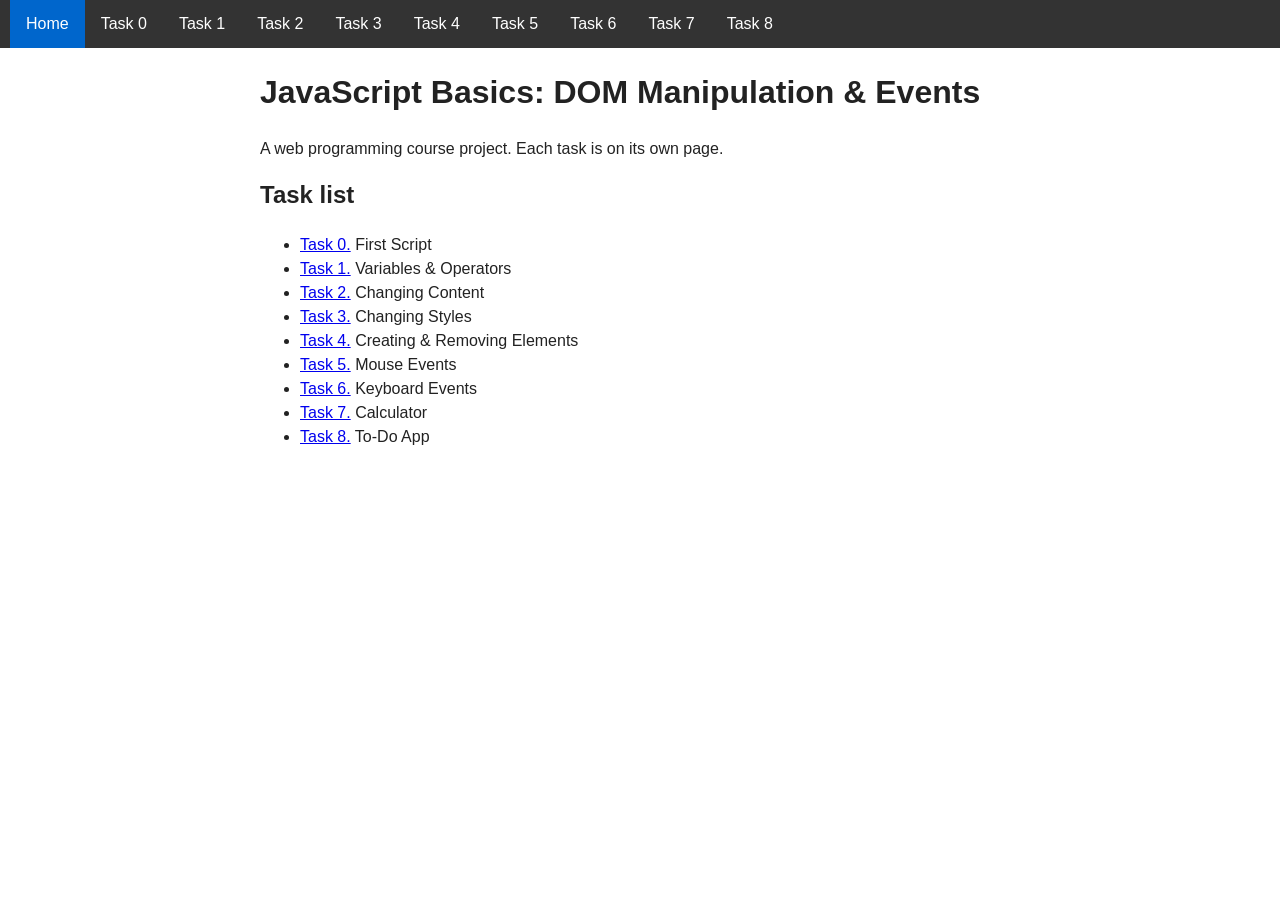
<file: index.html>
<!DOCTYPE html>
<html lang="en">
<head>
	<meta charset="UTF-8">
	<meta name="viewport" content="width=device-width, initial-scale=1.0">
	<title>JavaScript Basics: DOM &amp; Events</title>
	<link rel="stylesheet" href="style.css">
</head>
<body>
	<nav class="navbar">
		<a href="index.html" class="active">Home</a>
		<a href="task0.html">Task 0</a>
		<a href="task1.html">Task 1</a>
		<a href="task2.html">Task 2</a>
		<a href="task3.html">Task 3</a>
		<a href="task4.html">Task 4</a>
		<a href="task5.html">Task 5</a>
		<a href="task6.html">Task 6</a>
		<a href="task7.html">Task 7</a>
		<a href="task8.html">Task 8</a>
	</nav>
	<main class="container">
		<h1>JavaScript Basics: DOM Manipulation & Events</h1>
		<p>A web programming course project. Each task is on its own page.</p>
		<h2>Task list</h2>
		<ul>
			<li><a href="task0.html">Task 0.</a> First Script</li>
			<li><a href="task1.html">Task 1.</a> Variables & Operators</li>
			<li><a href="task2.html">Task 2.</a> Changing Content</li>
			<li><a href="task3.html">Task 3.</a> Changing Styles</li>
			<li><a href="task4.html">Task 4.</a> Creating & Removing Elements</li>
			<li><a href="task5.html">Task 5.</a> Mouse Events</li>
			<li><a href="task6.html">Task 6.</a> Keyboard Events</li>
			<li><a href="task7.html">Task 7.</a> Calculator</li>
			<li><a href="task8.html">Task 8.</a> To-Do App</li>
		</ul>
	</main>
</body>
</html>
</file>
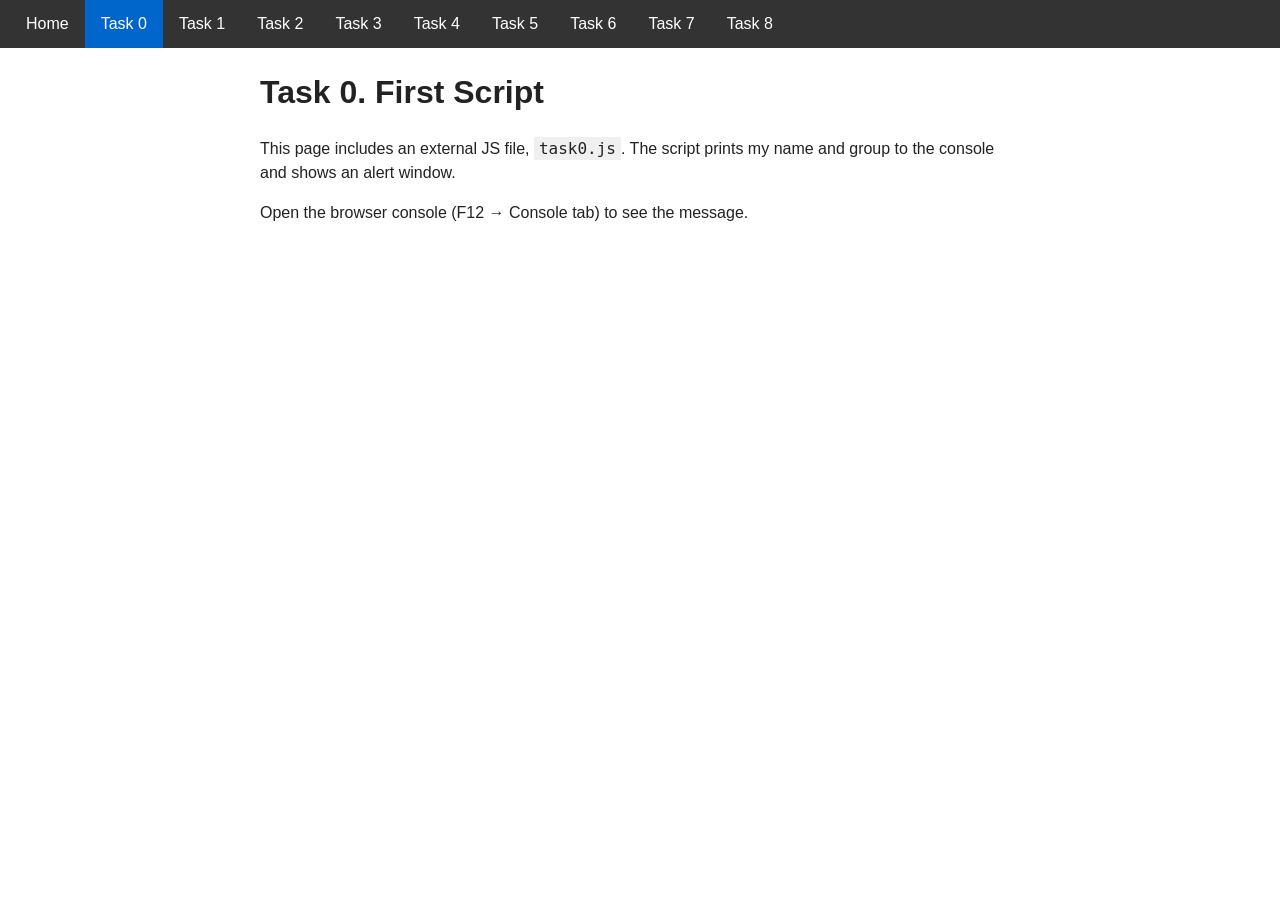
<file: task0.html>
<!DOCTYPE html>
<html lang="en">
<head>
	<meta charset="UTF-8">
	<meta name="viewport" content="width=device-width, initial-scale=1.0">
	<title>Task 0. First Script</title>
	<link rel="stylesheet" href="style.css">
</head>
<body>
	<nav class="navbar">
		<a href="index.html">Home</a>
		<a href="task0.html" class="active">Task 0</a>
		<a href="task1.html">Task 1</a>
		<a href="task2.html">Task 2</a>
		<a href="task3.html">Task 3</a>
		<a href="task4.html">Task 4</a>
		<a href="task5.html">Task 5</a>
		<a href="task6.html">Task 6</a>
		<a href="task7.html">Task 7</a>
		<a href="task8.html">Task 8</a>
	</nav>
	<main class="container">
		<h1>Task 0. First Script</h1>
		<p>
			This page includes an external JS file, <code>task0.js</code>.
			The script prints my name and group to the console and shows an alert window.
		</p>
		<p>Open the browser console (F12 → Console tab) to see the message.</p>
	</main>
	<script src="task0.js"></script>
</body>
</html>
</file>
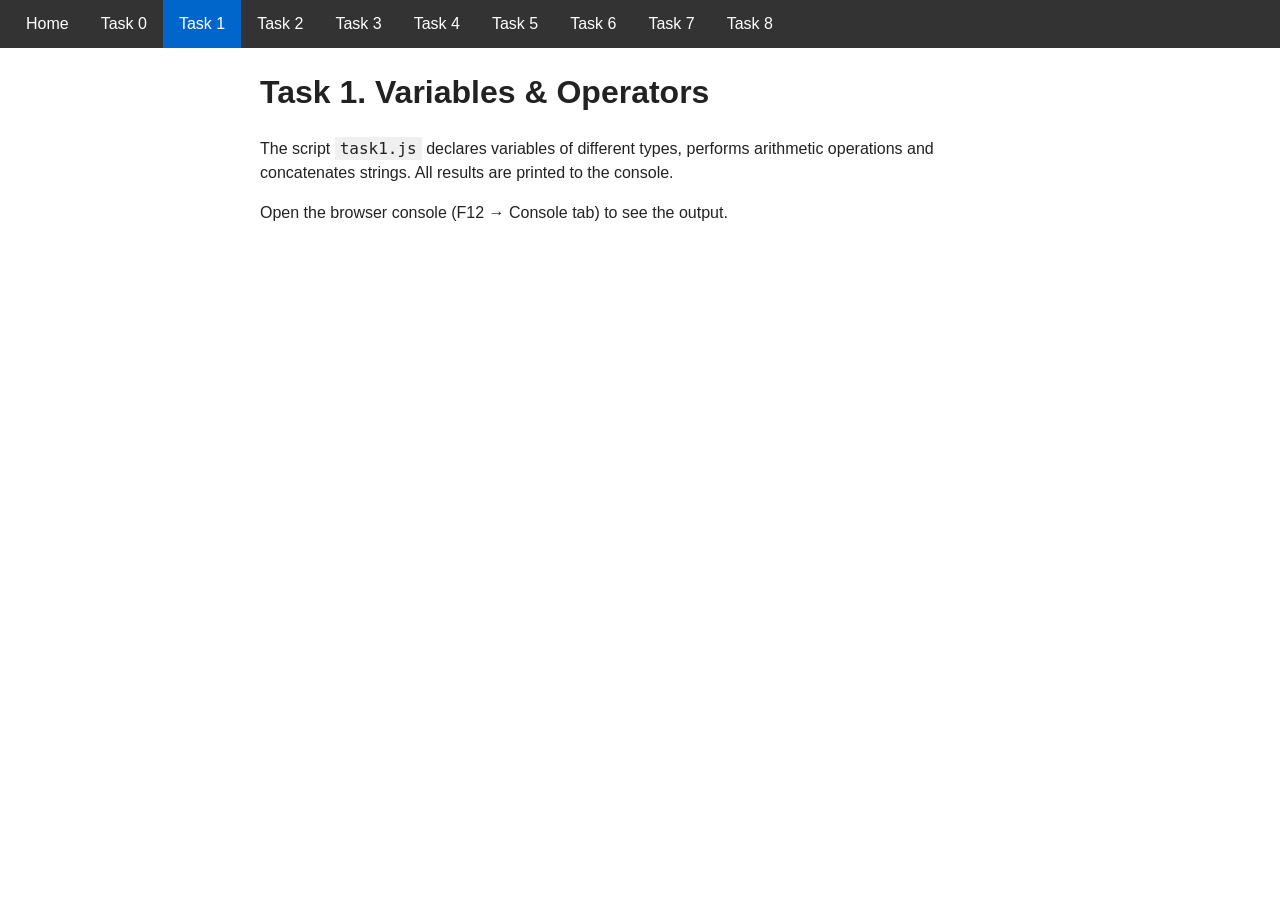
<file: task1.html>
<!DOCTYPE html>
<html lang="en">
<head>
	<meta charset="UTF-8">
	<meta name="viewport" content="width=device-width, initial-scale=1.0">
	<title>Task 1. Variables & Operators</title>
	<link rel="stylesheet" href="style.css">
</head>
<body>

	<!-- Navigation bar (the same on every page) -->
	<nav class="navbar">
		<a href="index.html">Home</a>
		<a href="task0.html">Task 0</a>
		<a href="task1.html" class="active">Task 1</a>
		<a href="task2.html">Task 2</a>
		<a href="task3.html">Task 3</a>
		<a href="task4.html">Task 4</a>
		<a href="task5.html">Task 5</a>
		<a href="task6.html">Task 6</a>
		<a href="task7.html">Task 7</a>
		<a href="task8.html">Task 8</a>
	</nav>

	<main class="container">

		<h1>Task 1. Variables & Operators</h1>
		<p>
			The script <code>task1.js</code> declares variables of different types,
			performs arithmetic operations and concatenates strings.
			All results are printed to the console.
		</p>
		<p>Open the browser console (F12 → Console tab) to see the output.</p>
	</main>

	<script src="task1.js"></script>

</body>
</html>
</file>
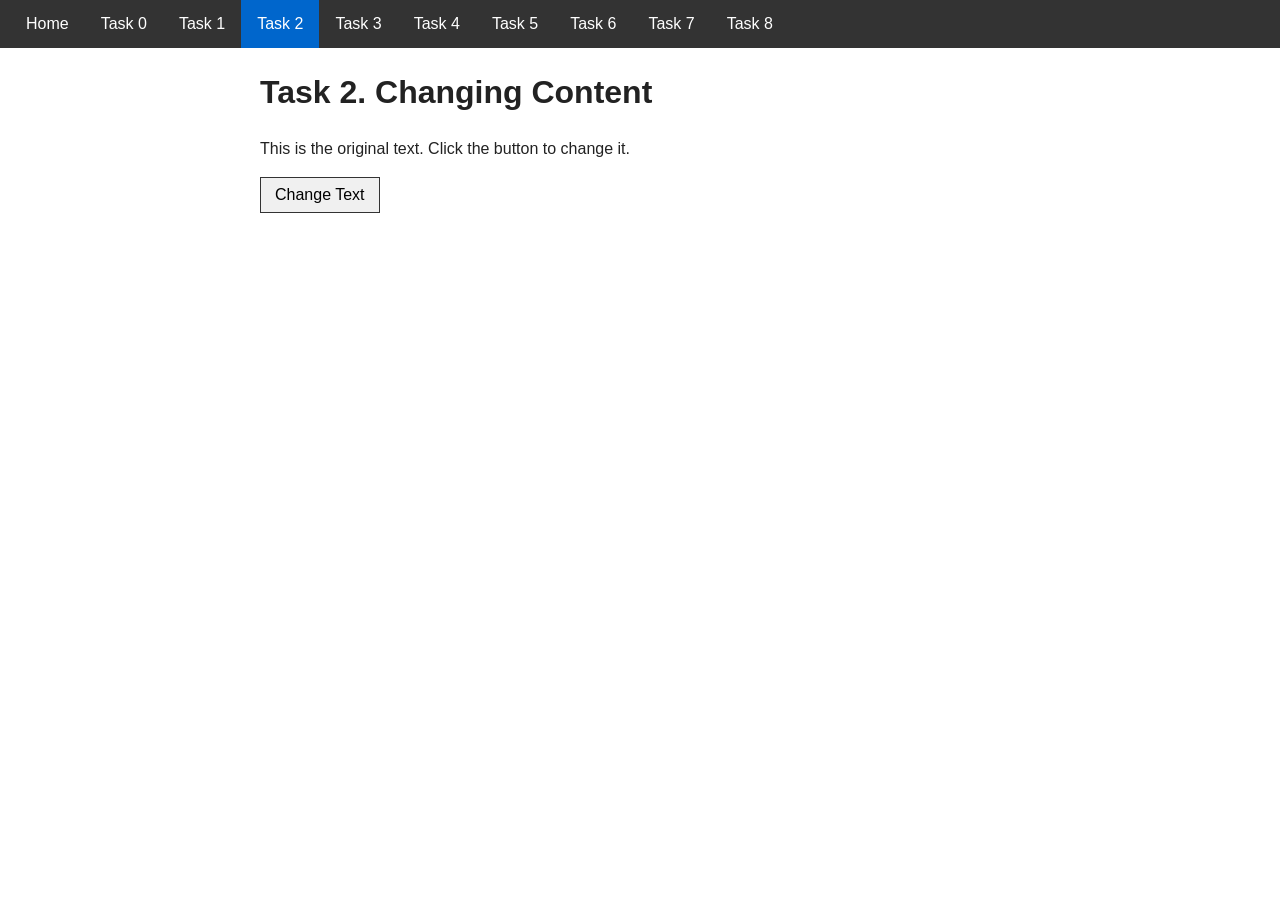
<file: task2.html>
<!DOCTYPE html>
<html lang="en">
<head>
	<meta charset="UTF-8">
	<meta name="viewport" content="width=device-width, initial-scale=1.0">
	<title>Task 2. Changing Content</title>
	<link rel="stylesheet" href="style.css">
</head>
<body>
	<nav class="navbar">
		<a href="index.html">Home</a>
		<a href="task0.html">Task 0</a>
		<a href="task1.html">Task 1</a>
		<a href="task2.html" class="active">Task 2</a>
		<a href="task3.html">Task 3</a>
		<a href="task4.html">Task 4</a>
		<a href="task5.html">Task 5</a>
		<a href="task6.html">Task 6</a>
		<a href="task7.html">Task 7</a>
		<a href="task8.html">Task 8</a>
	</nav>

	<main class="container">

		<h1>Task 2. Changing Content</h1>

		<p id="text">This is the original text. Click the button to change it.</p>

		<button id="changeBtn">Change Text</button>
	</main>

	<script src="task2.js"></script>

</body>
</html>
</file>
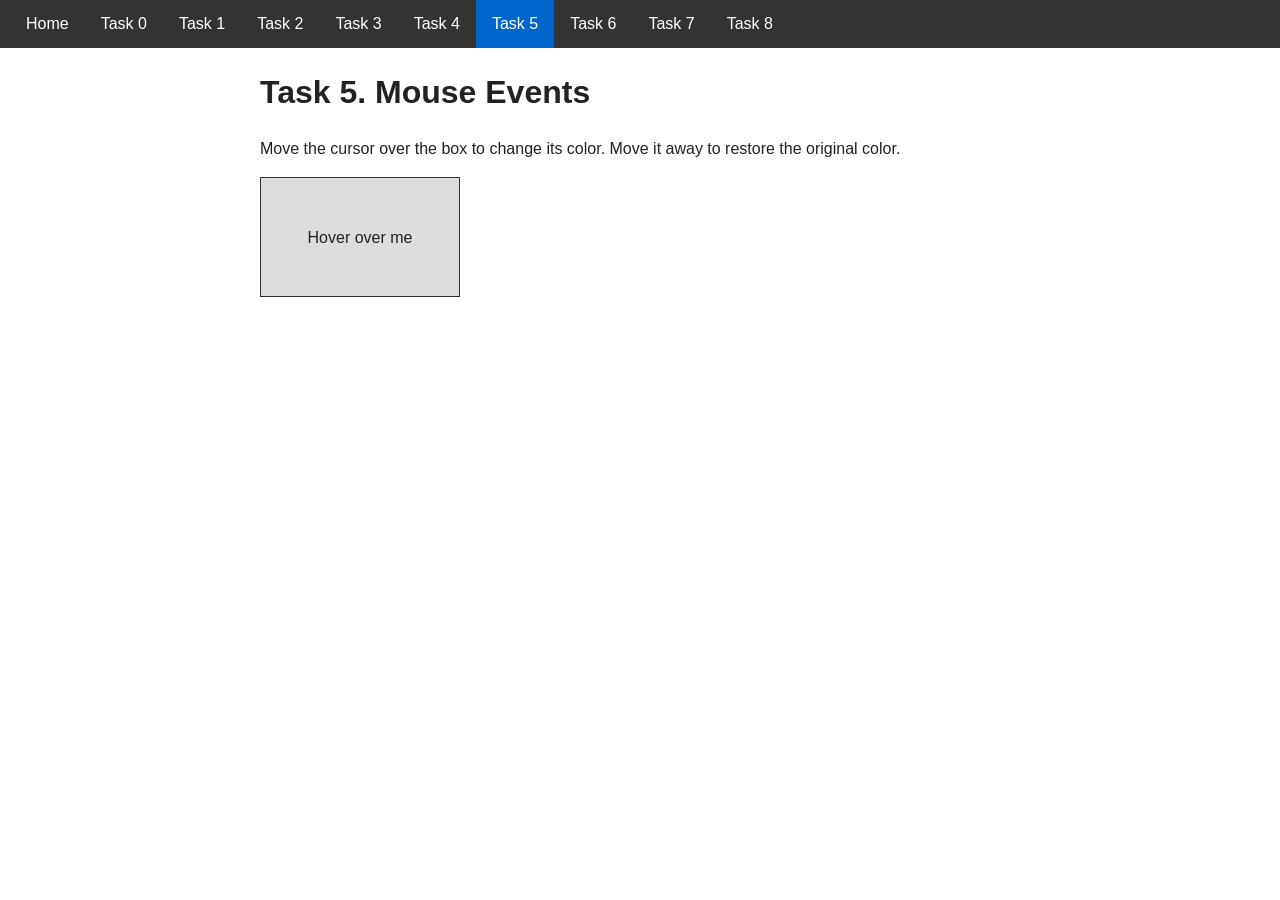
<file: task5.html>
<!DOCTYPE html>
<html lang="en">
<head>
	<meta charset="UTF-8">
	<meta name="viewport" content="width=device-width, initial-scale=1.0">
	<title>Task 5. Mouse Events</title>
	<link rel="stylesheet" href="style.css">
</head>
<body>
	<nav class="navbar">
		<a href="index.html">Home</a>
		<a href="task0.html">Task 0</a>
		<a href="task1.html">Task 1</a>
		<a href="task2.html">Task 2</a>
		<a href="task3.html">Task 3</a>
		<a href="task4.html">Task 4</a>
		<a href="task5.html" class="active">Task 5</a>
		<a href="task6.html">Task 6</a>
		<a href="task7.html">Task 7</a>
		<a href="task8.html">Task 8</a>
	</nav>

	<main class="container">
		<h1>Task 5. Mouse Events</h1>
		<p>Move the cursor over the box to change its color. Move it away to restore the original color.</p>

		<div id="hoverBox" class="hover-box">Hover over me</div>
	</main>
	<script src="task5.js"></script>
</body>
</html>
</file>
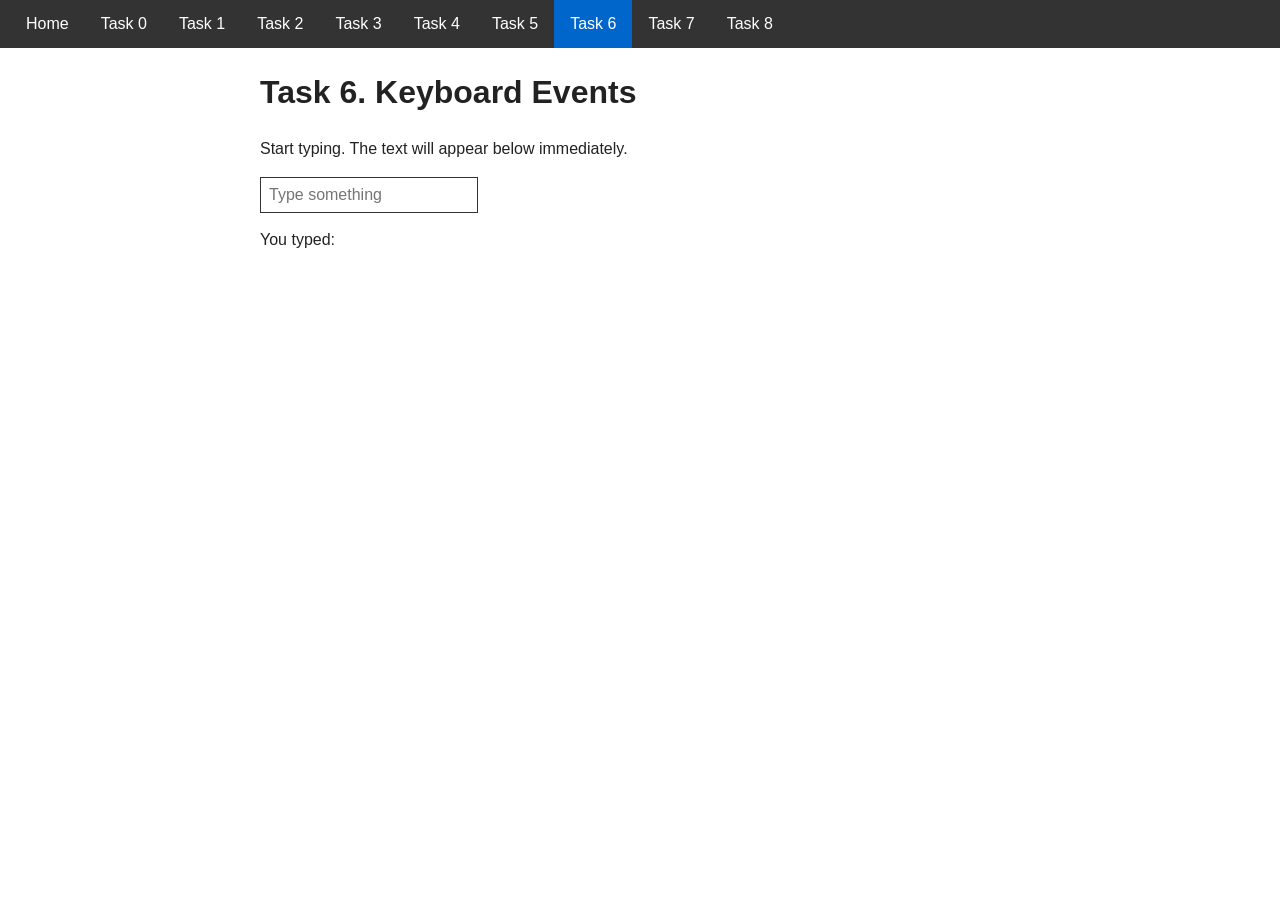
<file: task6.html>
<!DOCTYPE html>
<html lang="en">
<head>
	<meta charset="UTF-8">
	<meta name="viewport" content="width=device-width, initial-scale=1.0">
	<title>Task 6. Keyboard Events</title>
	<link rel="stylesheet" href="style.css">
</head>
<body>
	<nav class="navbar">
		<a href="index.html">Home</a>
		<a href="task0.html">Task 0</a>
		<a href="task1.html">Task 1</a>
		<a href="task2.html">Task 2</a>
		<a href="task3.html">Task 3</a>
		<a href="task4.html">Task 4</a>
		<a href="task5.html">Task 5</a>
		<a href="task6.html" class="active">Task 6</a>
		<a href="task7.html">Task 7</a>
		<a href="task8.html">Task 8</a>
	</nav>
	<main class="container">
		<h1>Task 6. Keyboard Events</h1>
		<p>Start typing. The text will appear below immediately.</p>
		<input type="text" id="textInput" placeholder="Type something">
		<p class="output">You typed: <span id="output"></span></p>
	</main>
	<script src="task6.js"></script>
</body>
</html>
</file>
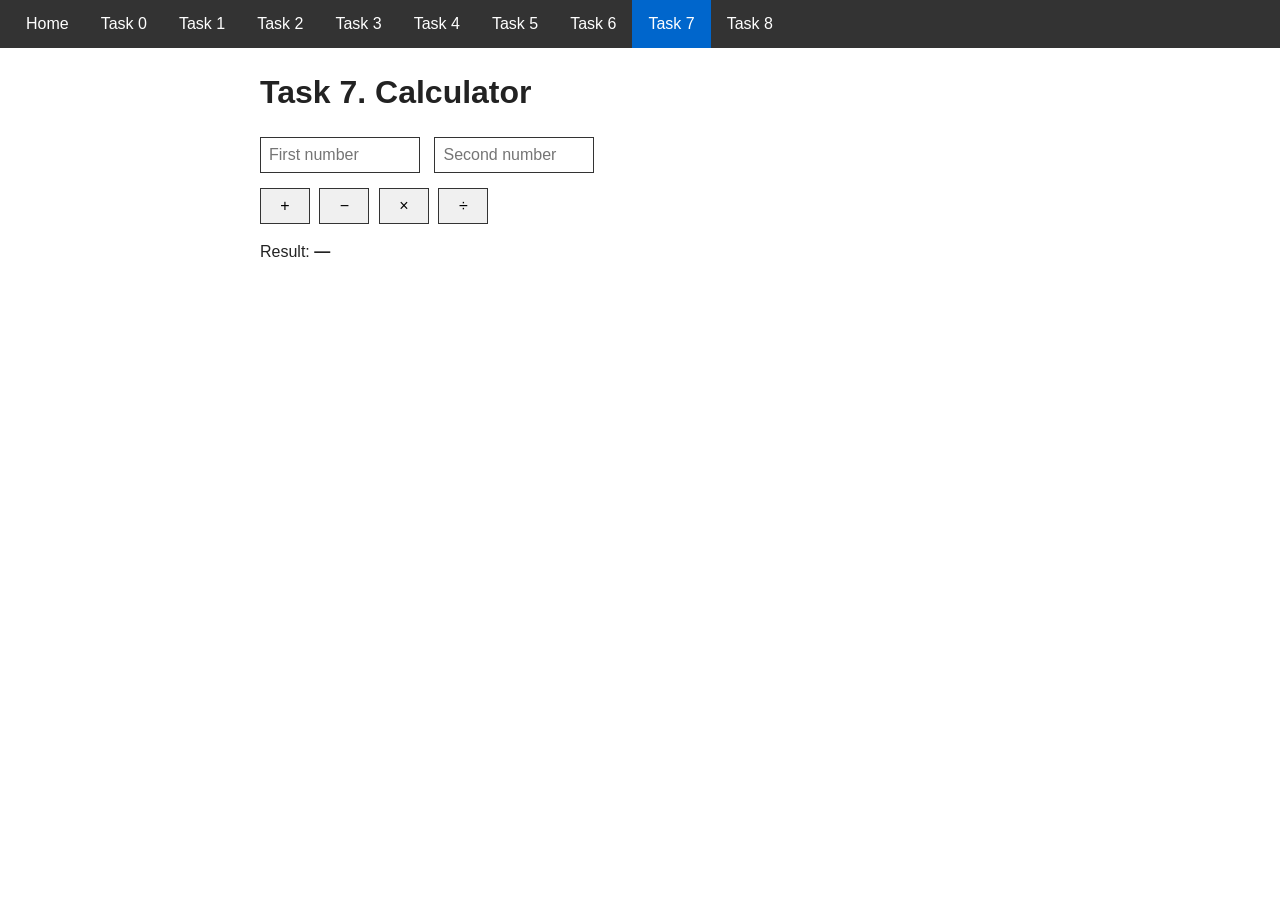
<file: task7.html>
<!DOCTYPE html>
<html lang="en">
<head>
	<meta charset="UTF-8">
	<meta name="viewport" content="width=device-width, initial-scale=1.0">
	<title>Task 7. Calculator</title>
	<link rel="stylesheet" href="style.css">
</head>
<body>
	<nav class="navbar">
		<a href="index.html">Home</a>
		<a href="task0.html">Task 0</a>
		<a href="task1.html">Task 1</a>
		<a href="task2.html">Task 2</a>
		<a href="task3.html">Task 3</a>
		<a href="task4.html">Task 4</a>
		<a href="task5.html">Task 5</a>
		<a href="task6.html">Task 6</a>
		<a href="task7.html" class="active">Task 7</a>
		<a href="task8.html">Task 8</a>
	</nav>

	<main class="container">
		<h1>Task 7. Calculator</h1>
		<div class="calc-row">
			<input type="number" id="num1" placeholder="First number">
			<input type="number" id="num2" placeholder="Second number">
		</div>
		<div class="calc-row">
			<button id="addBtn">+</button>
			<button id="subBtn">−</button>
			<button id="mulBtn">×</button>
			<button id="divBtn">÷</button>
		</div>
		<p>Result: <strong id="result">—</strong></p>
	</main>
	<script src="task7.js"></script>
</body>
</html>
</file>
<file: style.css>
* {
	box-sizing: border-box;
}
body {
	margin: 0;
	font-family: Arial, sans-serif;
	font-size: 16px;
	line-height: 1.5;
	color: #222;
	background-color: #ffffff;
}
.navbar {
	display: flex;
	flex-wrap: wrap;
	background-color: #333;
	padding: 0 10px;
}
.navbar a {
	color: #ffffff;
	text-decoration: none;
	padding: 12px 16px;
}
.navbar a:hover {
	background-color: #555;
}
.navbar a.active {
	background-color: #0066cc;
}
.container {
	max-width: 800px;
	margin: 0 auto;
	padding: 20px;
}
h1, h2 {
	margin-top: 0;
}
button {
	padding: 8px 14px;
	font-size: 16px;
	cursor: pointer;
	border: 1px solid #333;
	background-color: #f0f0f0;
}
button:hover {
	background-color: #e0e0e0;
}
input {
	padding: 8px;
	font-size: 16px;
	border: 1px solid #333;
}
code {
	background-color: #f0f0f0;
	padding: 2px 5px;
	font-family: monospace;
}
.style-box {
	border: 1px solid #333;
	padding: 20px;
	margin-bottom: 15px;
	background-color: #ffffff;
	font-size: 16px;
}
.item-list {
	margin-top: 15px;
}
.hover-box {
	width: 200px;
	height: 120px;
	border: 1px solid #333;
	background-color: #dddddd;
	text-align: center;
	line-height: 120px;
}
.output {
	margin-top: 15px;
}
.calc-row {
	margin-bottom: 15px;
}
.calc-row input {
	width: 160px;
	margin-right: 10px;
}
.calc-row button {
	width: 50px;
	margin-right: 5px;
}
.todo-form {
	margin-bottom: 15px;
}
.todo-form input {
	width: 250px;
	margin-right: 10px;
}
.task-list {
	list-style: none;
	padding: 0;
}
.task-list li {
	display: flex;
	justify-content: space-between;
	align-items: center;
	border: 1px solid #333;
	padding: 8px 12px;
	margin-bottom: 8px;
}
.task-text {
	cursor: pointer;
}
.task-text.done {
	text-decoration: line-through;
	color: #888;
}
</file>
